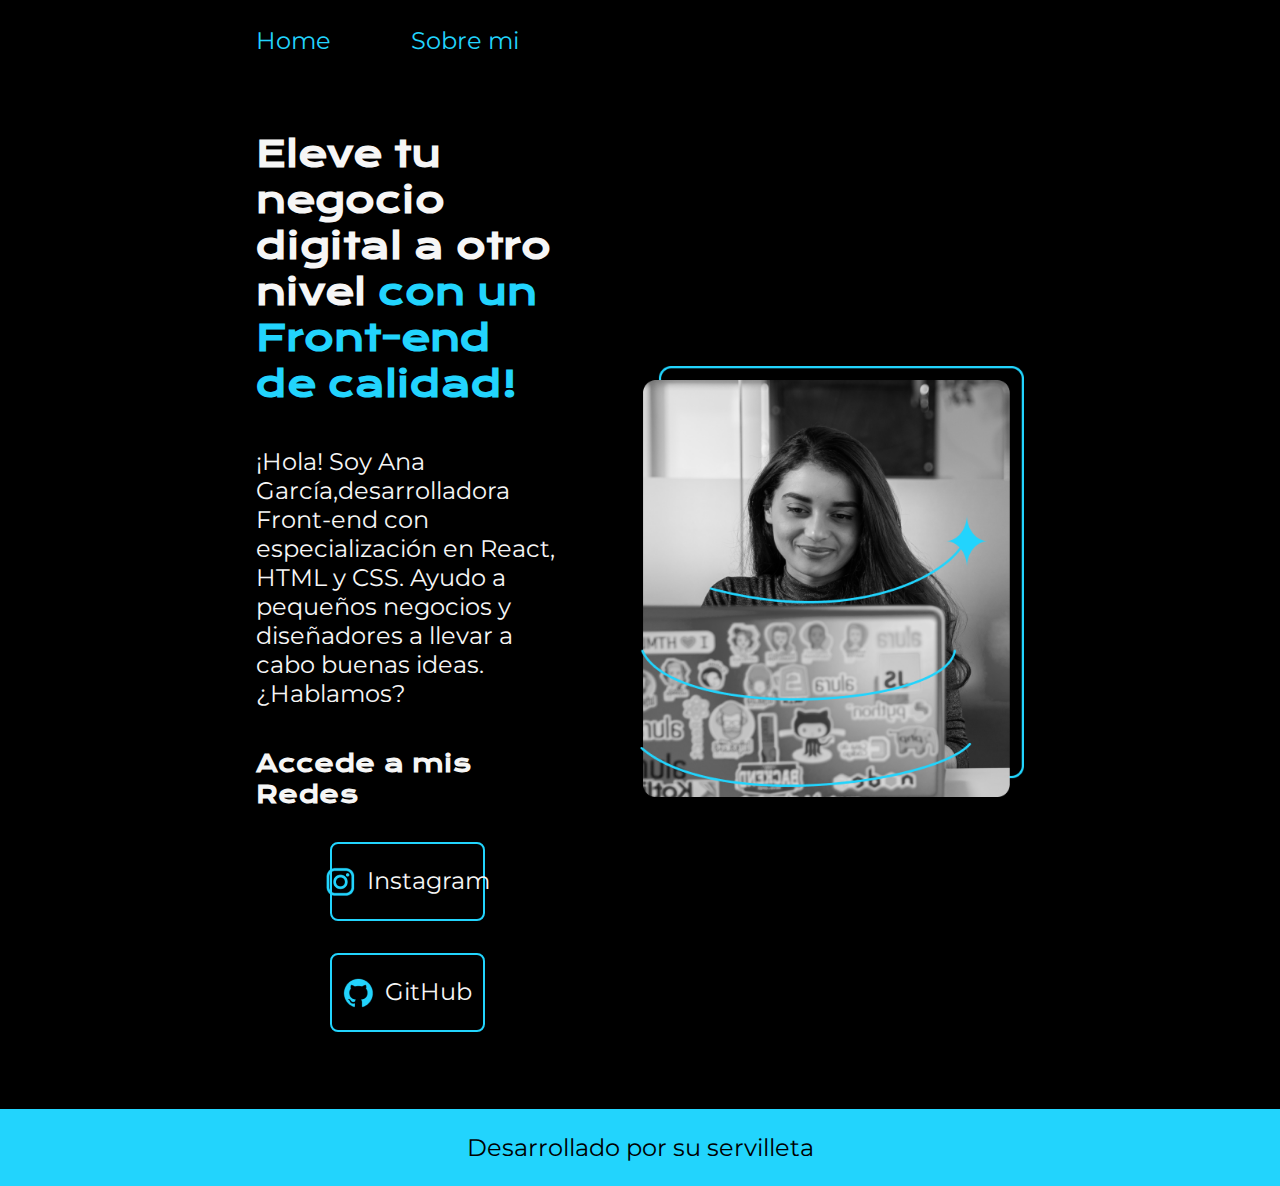
<file: index.html>
<!DOCTYPE html>
<html lang="es">
<head>
    <meta charset="UTF-8">
    <meta name="viewport" content="width=device-width, initial-scale=1.0">
    <title>Portafolio</title>
    <link rel="stylesheet" href="./styles/style.css">
</head>
<body>
    <header class="header">
        <nav class="header__menu">
            <a class="header__menu__link" href="index.html">Home</a>
            <a class="header__menu__link" href="about.html">Sobre mi</a>
        </nav>
    </header>
    <main class="presentacion">
        <section class="presentacion__contenido">
            <h1 class="presentacion__contenido__titulo">
                Eleve tu negocio digital a otro nivel 
                <strong class="titulo-destaque">con un Front-end de calidad!</strong>
            </h1>
            <p class="presentacion__contenido__texto">
                ¡Hola! Soy Ana García,desarrolladora Front-end 
                con especialización en React, HTML y CSS. 
                Ayudo a pequeños negocios y diseñadores 
                a llevar a cabo buenas ideas. ¿Hablamos?
            </p>
            <div class="presentacion__enlaces">
                <h2 class="presentacion__enlaces__subtitulo">Accede a mis Redes</h2>
                <a class="presentacion__enlaces__link" href="https://www.instagram.com/">
                    <img src="./assets/instagram.png">
                    Instagram</a>
                <a class="presentacion__enlaces__link" href="https://github.com/">
                    <img src="./assets/github.png">
                    GitHub</a>
            </div>
        </section>
        <img class="presentacion__imagen" src="./assets/Imagem.png" alt="imagen de ana garcia trabajando">
    </main>
    <footer class="footer">
        <p>Desarrollado por su servilleta</p>
    </footer>
</body>
</html>
</file>
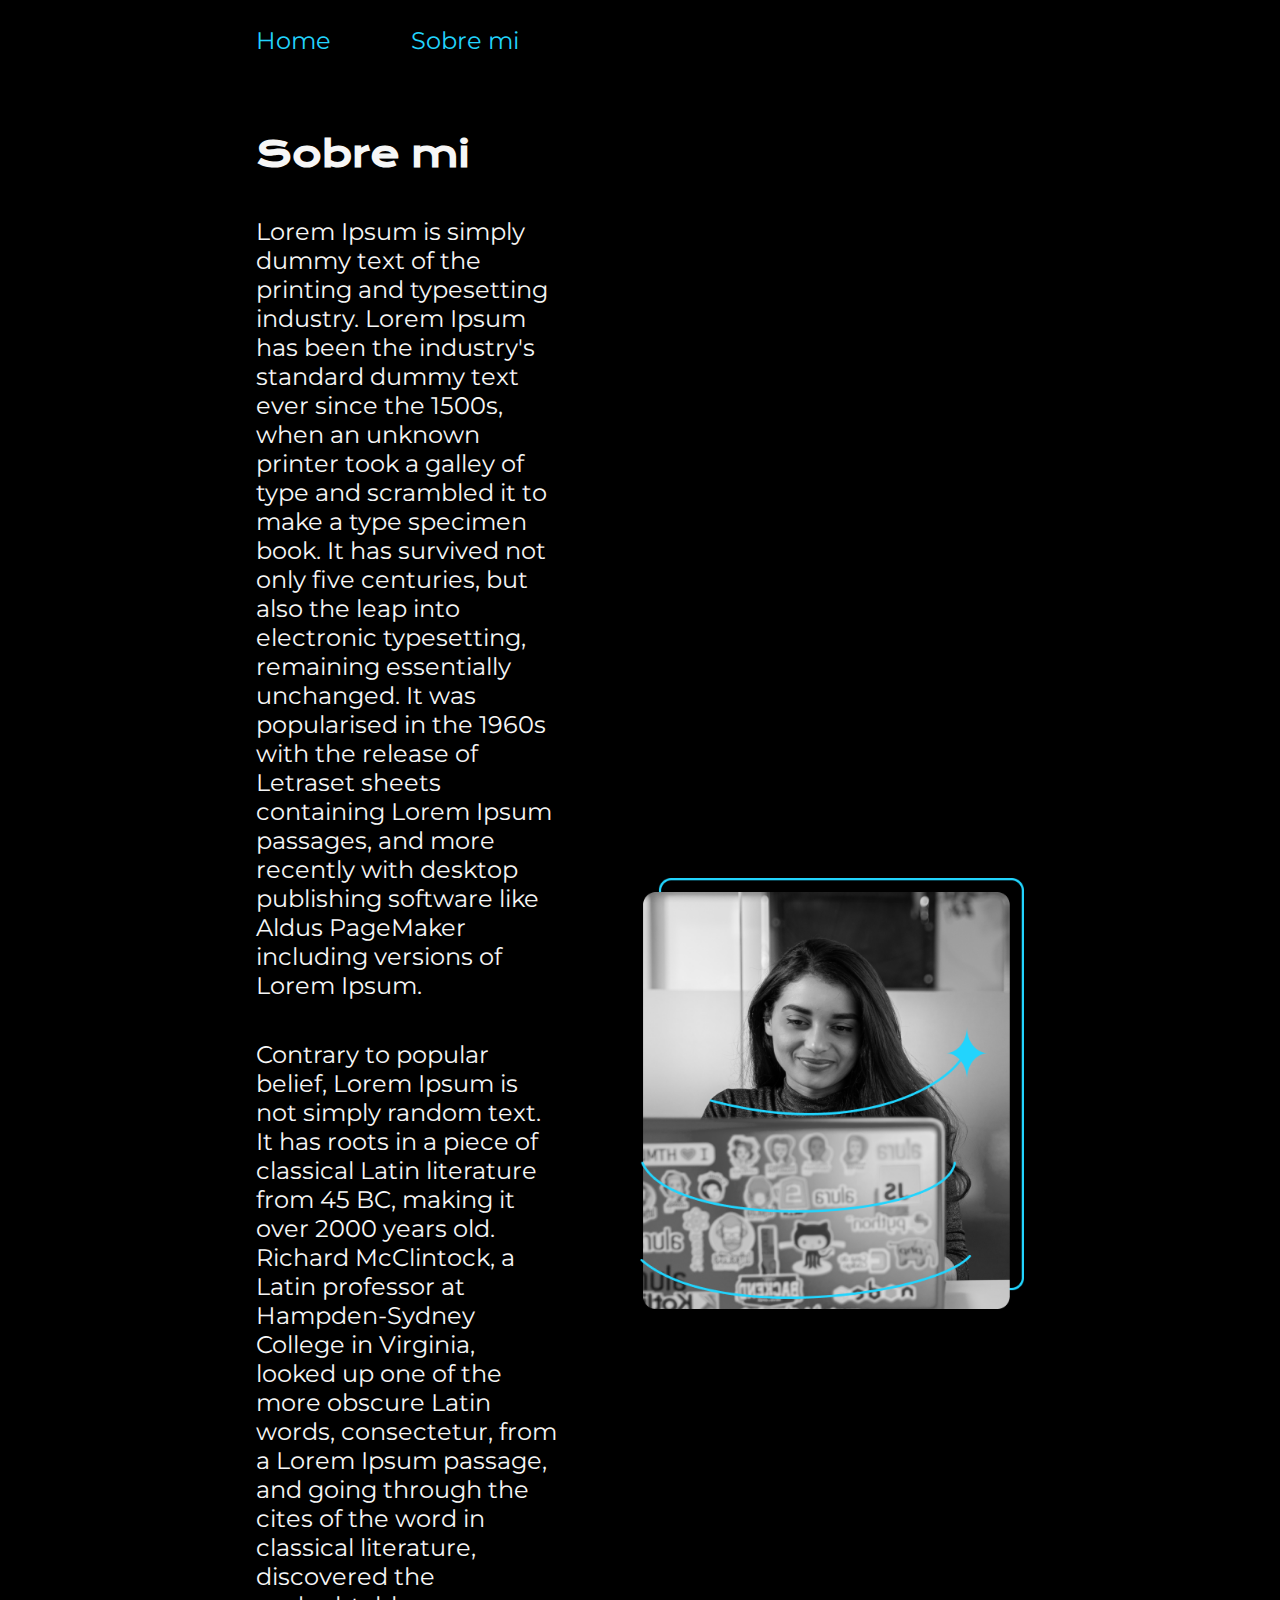
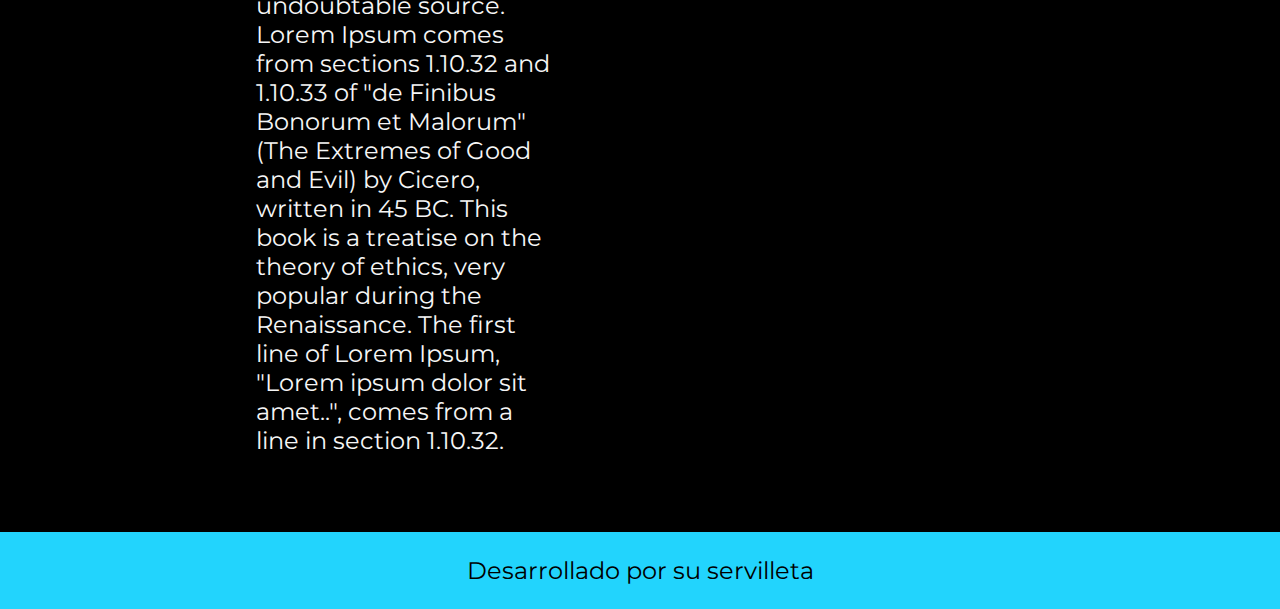
<file: about.html>
<!DOCTYPE html>
<html lang="es">
<head>
    <meta charset="UTF-8">
    <meta name="viewport" content="width=device-width, initial-scale=1.0">
    <title>Sobre mi</title>
    <link rel="stylesheet" href="./styles/style.css">
</head>
<body>
    <header class="header">
        <nav class="header__menu">
            <a class="header__menu__link" href="index.html">Home</a>
            <a class="header__menu__link" href="about.html">Sobre mi</a>
        </nav>
    </header>
    <main class="presentacion">

        <section class="presentacion__contenido">
            <h1 class="presentacion__contenido__titulo">Sobre mi</h1>
            <p class="presentacion__contenido__texto">Lorem Ipsum is simply dummy text of the printing and typesetting industry. 
                Lorem Ipsum has been the industry's standard dummy text ever since the 1500s, 
                when an unknown printer took a galley of type and scrambled it to make a 
                type specimen book. It has survived not only five centuries, but also the 
                leap into electronic typesetting, remaining essentially unchanged. It 
                was popularised in the 1960s with the release of Letraset sheets containing 
                Lorem Ipsum passages, and more recently with desktop publishing software 
                like Aldus PageMaker including versions of Lorem Ipsum.</p>
            <p class="presentacion__contenido__texto">Contrary to popular belief, Lorem Ipsum is not simply random text. It has 
                roots in a piece of classical Latin literature from 45 BC, making it over 
                2000 years old. Richard McClintock, a Latin professor at Hampden-Sydney 
                College in Virginia, looked up one of the more obscure Latin words, 
                consectetur, from a Lorem Ipsum passage, and going through the cites of the 
                word in classical literature, discovered the undoubtable source. Lorem Ipsum 
                comes from sections 1.10.32 and 1.10.33 of "de Finibus Bonorum et Malorum" 
                (The Extremes of Good and Evil) by Cicero, written in 45 BC. This book is a 
                treatise on the theory of ethics, very popular during the Renaissance. The 
                first line of Lorem Ipsum, "Lorem ipsum dolor sit amet..", comes from a line 
                in section 1.10.32.</p>
        </section>
        <img class="presentacion__imagen" src="./assets/Imagem.png" alt="imagen de ana garcia trabajando">

    </main>
    <footer class="footer">
        <p>Desarrollado por su servilleta</p>
    </footer>
</body>
</html>
</file>
<file: styles/style.css>
@import url('https://fonts.googleapis.com/css2?family=Krona+One&family=Montserrat:ital,wght@0,100..900;1,100..900&display=swap');


:root{
    --color-primario: #000000;
    --color-secundario: #F6F6F6;
    --color-terciario: #22D4FD;
    --color-hover: #272727;

    --fuente-monserrat: "Montserrat", sans serif;
    --fuente-krona: "Krona One", sans serif;
}

* {
    padding: 0;
    margin: 0;
}

body {
    background-color:var(--color-primario);
    color: var(--color-secundario);
    box-sizing: border-box ;
}

.header{
    padding: 2% 0% 0% 20%;
}

.header__menu{
    display: flex;
    gap: 80px;
}

.header__menu__link{
    font-family: var(--fuente-monserrat);
    font-size: 1.5rem;
    font-weight: 600px;
    color: var(--color-terciario);
    text-decoration: none;
}


.presentacion{
    display: flex;
    align-items: center;
    padding: 6% 20%;
    justify-content: space-between;
    gap: 82px;
}

.presentacion__contenido{
    width: 50%;
    display: flex;
    flex-direction: column;
    gap: 40px;
}

.presentacion__contenido__titulo{
    font-size: 2.25rem;
    font-family: var(--fuente-krona);
}

.titulo-destaque{
    color: var(--color-terciario);
}

.presentacion__contenido__texto{
    font-size: 1.5rem;
    font-family: var(--fuente-monserrat);
}

.presentacion__enlaces{
    display: flex;
    justify-content: space-between;
    flex-direction: column;
    align-items: center;
    gap: 32px;
    
}

.presentacion__enlaces__subtitulo{
    font-family: var(--fuente-krona);
    font-size: 1.5rem;
    font-weight: 400px;
}

.presentacion__enlaces__link{
    
    width: 50%;
    text-align: center;
    padding: 21.5px 0;
    border-radius: 8px;
    font-family: var(--fuente-monserrat);
    font-size: 1.5rem;
    font-weight: 600px;
    text-decoration: none;
    color: var(--color-secundario);
    border: 2px solid var(--color-terciario);
    display: flex;
    justify-content: center;
    gap: 10px;
}

.presentacion__enlaces__link:hover{
    background-color: var(--color-hover);
    color:var(--color-terciario);
}

.presentacion__imagen{
    width: 50%;
}

.footer{
    background-color: var(--color-terciario);
    padding: 1.5rem;
    color:var(--color-primario);
    text-align: center;
    font-family: var(--fuente-monserrat);
    font-size: 1.5rem;
    font-weight: 400;
}

@media (max-width: 1250px ){

    .header{
        padding: 10%;
    }

    .header__menu{
        justify-content: center;
        gap: 40px;
    }

    .presentacion{
        flex-direction: column-reverse;
        padding: 5%;
        gap: 40px;
    }

    .presentacion__contenido{
        width: auto;
        gap: 20px;
    }
}
</file>
